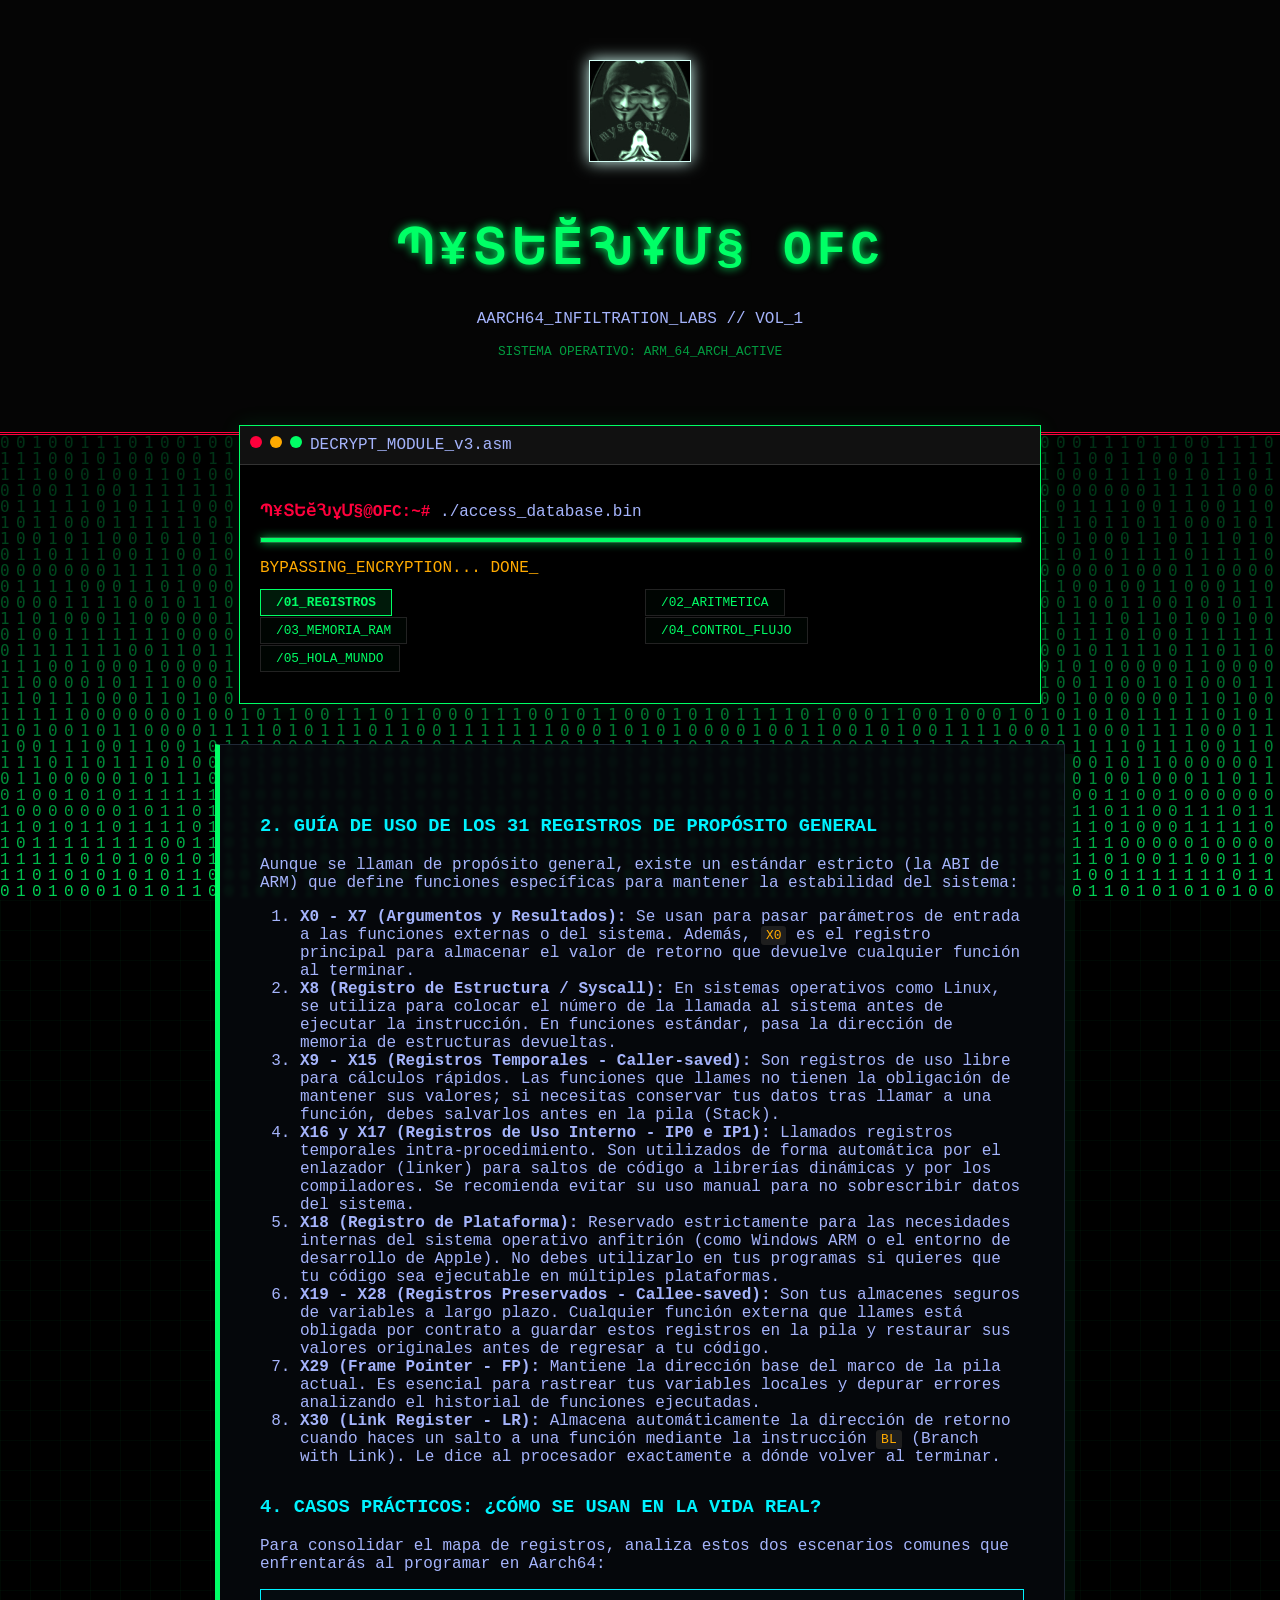
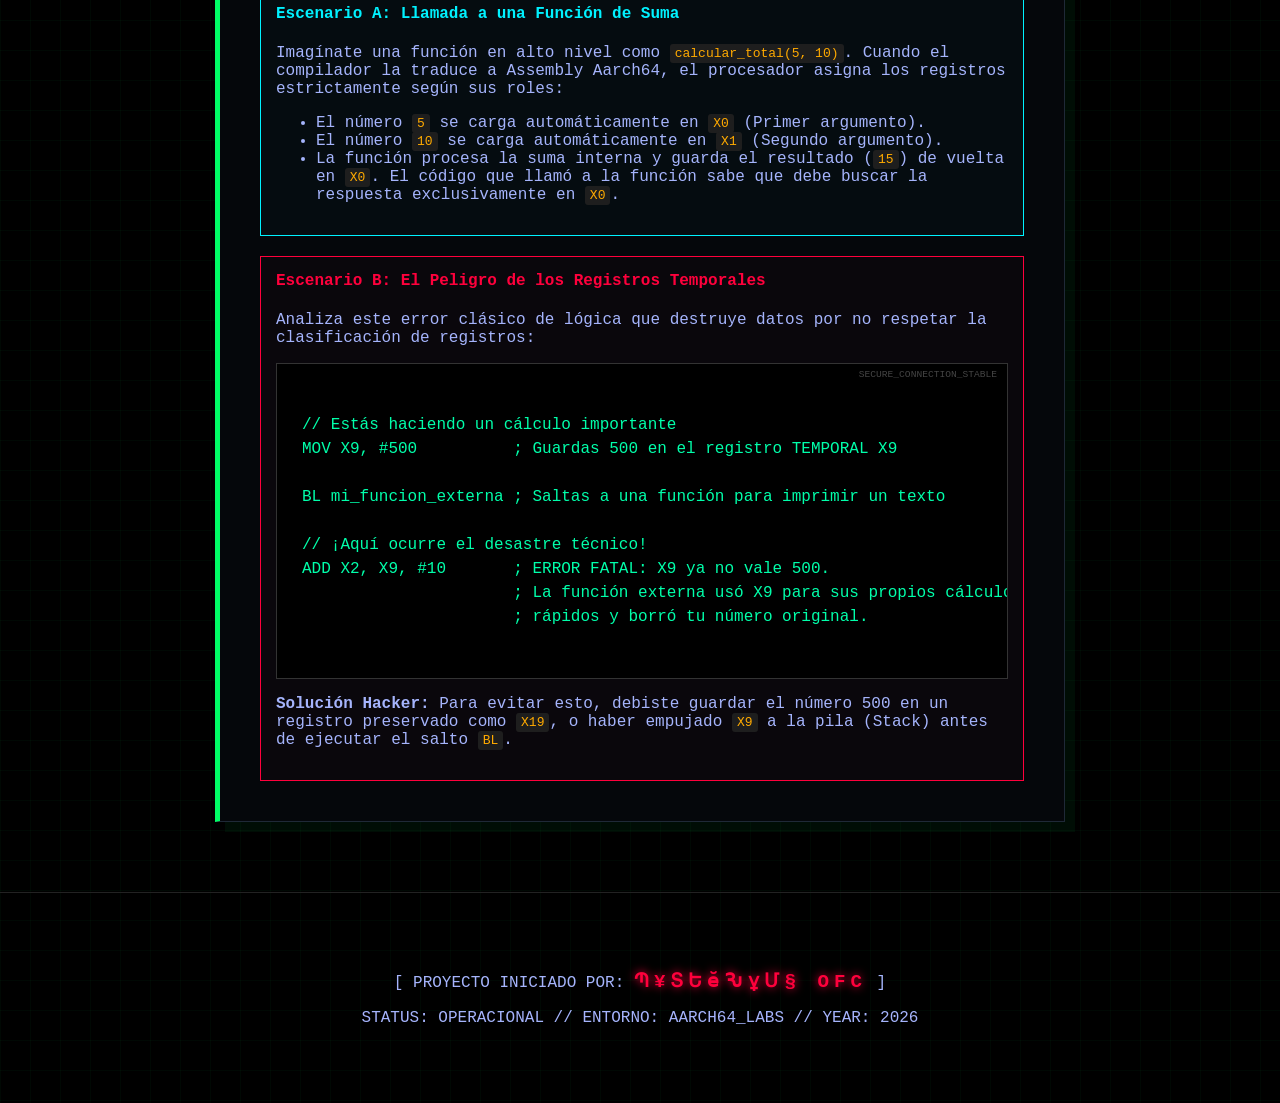
<file: index.html>
<!DOCTYPE html>
<html lang="es">
<head>
    <meta charset="UTF-8">
    <meta name="viewport" content="width=device-width, initial-scale=1.0">
    <title>Tutorial Aarch64 - Los Registros del Procesador</title>
    <link rel="stylesheet" href="estilos.css">
</head>
<body>
    <!-- Capa de datos Matrix -->
    <canvas id="Matrix"></canvas>

    <header>
        <!-- Tu Identidad Visual -->
        <div class="logo-container">
            <img src="perfil.jpg" alt="MYSTERIUS LOGO" class="hacker-logo">
        </div>
        
        <h1 class="glitch-effect" data-text="Պ¥ՏԵӗԄұՄ§ OFC">Պ¥ՏԵӗԄұՄ§ OFC</h1>
        <p>AARCH64_INFILTRATION_LABS // VOL_1</p>
        <p style="font-size: 0.8rem; color: var(--neon-green); opacity: 0.6;">SISTEMA OPERATIVO: ARM_64_ARCH_ACTIVE</p>
    </header>

    <main>
        <!-- Consola de Navegación -->
        <nav class="terminal-menu">
            <div class="terminal-header">
                <span class="dot red"></span><span class="dot yellow"></span><span class="dot green"></span>
                <span class="terminal-title">DECRYPT_MODULE_v3.asm</span>
            </div>
            <div class="terminal-body">
                <p><span class="prompt">Պ¥ՏԵӗԄұՄ§@OFC:~#</span> ./access_database.bin</p>
                
                <div class="progress-container">
                    <div class="progress-bar"></div>
                </div>
                <p class="text-loading">BYPASSING_ENCRYPTION... DONE</p>

                <ul>
                    <li><a href="index.html" class="active">/01_REGISTROS</a></li>
                    <li><a href="leccion2.html">/02_ARITMETICA</a></li>
                    <li><a href="leccion3.html">/03_MEMORIA_RAM</a></li>
                    <li><a href="leccion4.html">/04_CONTROL_FLUJO</a></li>
                    <li><a href="leccion5.html">/05_HOLA_MUNDO</a></li>
                </ul>
            </div>
        </nav>

        <!-- Bloque de Datos de la Lección -->
        <article>
                <h3>2. Guía de Uso de los 31 Registros de Propósito General</h3>
    <p>Aunque se llaman de propósito general, existe un estándar estricto (la ABI de ARM) que define funciones específicas para mantener la estabilidad del sistema:</p>
    
    <ol>
        <li>
            <strong>X0 - X7 (Argumentos y Resultados):</strong> 
            Se usan para pasar parámetros de entrada a las funciones externas o del sistema. Además, <code>X0</code> es el registro principal para almacenar el valor de retorno que devuelve cualquier función al terminar.
        </li>
        <li>
            <strong>X8 (Registro de Estructura / Syscall):</strong> 
            En sistemas operativos como Linux, se utiliza para colocar el número de la llamada al sistema antes de ejecutar la instrucción. En funciones estándar, pasa la dirección de memoria de estructuras devueltas.
        </li>
        <li>
            <strong>X9 - X15 (Registros Temporales - Caller-saved):</strong> 
            Son registros de uso libre para cálculos rápidos. Las funciones que llames no tienen la obligación de mantener sus valores; si necesitas conservar tus datos tras llamar a una función, debes salvarlos antes en la pila (Stack).
        </li>
        <li>
            <strong>X16 y X17 (Registros de Uso Interno - IP0 e IP1):</strong> 
            Llamados registros temporales intra-procedimiento. Son utilizados de forma automática por el enlazador (linker) para saltos de código a librerías dinámicas y por los compiladores. Se recomienda evitar su uso manual para no sobrescribir datos del sistema.
        </li>
        <li>
            <strong>X18 (Registro de Plataforma):</strong> 
            Reservado estrictamente para las necesidades internas del sistema operativo anfitrión (como Windows ARM o el entorno de desarrollo de Apple). No debes utilizarlo en tus programas si quieres que tu código sea ejecutable en múltiples plataformas.
        </li>
        <li>
            <strong>X19 - X28 (Registros Preservados - Callee-saved):</strong> 
            Son tus almacenes seguros de variables a largo plazo. Cualquier función externa que llames está obligada por contrato a guardar estos registros en la pila y restaurar sus valores originales antes de regresar a tu código.
        </li>
        <li>
            <strong>X29 (Frame Pointer - FP):</strong> 
            Mantiene la dirección base del marco de la pila actual. Es esencial para rastrear tus variables locales y depurar errores analizando el historial de funciones ejecutadas.
        </li>
        <li>
            <strong>X30 (Link Register - LR):</strong> 
            Almacena automáticamente la dirección de retorno cuando haces un salto a una función mediante la instrucción <code>BL</code> (Branch with Link). Le dice al procesador exactamente a dónde volver al terminar.
        </li>
    </ol>

                <!-- ==========================================================================
               NUEVA SECCIÓN: EJEMPLOS PRÁCTICOS DE REGLAS DE REGISTROS
               ========================================================================== -->
            <h3>4. Casos Prácticos: ¿Cómo se usan en la vida real?</h3>
            <p>Para consolidar el mapa de registros, analiza estos dos escenarios comunes que enfrentarás al programar en Aarch64:</p>

            <div class="hacker-box" style="border: 1px solid var(--neon-blue); padding: 15px; margin-bottom: 20px; background: rgba(0,242,255,0.02);">
                <h4 style="color: var(--neon-blue); margin-top: 0;">Escenario A: Llamada a una Función de Suma</h4>
                <p>Imagínate una función en alto nivel como <code>calcular_total(5, 10)</code>. Cuando el compilador la traduce a Assembly Aarch64, el procesador asigna los registros estrictamente según sus roles:</p>
                <ul>
                    <li>El número <code>5</code> se carga automáticamente en <code>X0</code> (Primer argumento).</li>
                    <li>El número <code>10</code> se carga automáticamente en <code>X1</code> (Segundo argumento).</li>
                    <li>La función procesa la suma interna y guarda el resultado (<code>15</code>) de vuelta en <code>X0</code>. El código que llamó a la función sabe que debe buscar la respuesta exclusivamente en <code>X0</code>.</li>
                </ul>
            </div>

            <div class="hacker-box" style="border: 1px solid var(--neon-red); padding: 15px; background: rgba(255,0,60,0.02);">
                <h4 style="color: var(--neon-red); margin-top: 0;">Escenario B: El Peligro de los Registros Temporales</h4>
                <p>Analiza este error clásico de lógica que destruye datos por no respetar la clasificación de registros:</p>
                <pre><code>
// Estás haciendo un cálculo importante
MOV X9, #500          ; Guardas 500 en el registro TEMPORAL X9

BL mi_funcion_externa ; Saltas a una función para imprimir un texto

// ¡Aquí ocurre el desastre técnico!
ADD X2, X9, #10       ; ERROR FATAL: X9 ya no vale 500. 
                      ; La función externa usó X9 para sus propios cálculos 
                      ; rápidos y borró tu número original.
                </code></pre>
                <p><strong>Solución Hacker:</strong> Para evitar esto, debiste guardar el número 500 en un registro preservado como <code>X19</code>, o haber empujado <code>X9</code> a la pila (Stack) antes de ejecutar el salto <code>BL</code>.</p>
            </div>

</article>

    </main>

    <footer>
        <p>[ PROYECTO INICIADO POR: <span class="autor">Պ¥ՏԵӗԄұՄ§ OFC</span> ]</p>
        <p>STATUS: OPERACIONAL // ENTORNO: AARCH64_LABS // YEAR: 2026</p>
    </footer>
<script>
const canvas = document.getElementById('Matrix');
const context = canvas.getContext('2d');

canvas.width = window.innerWidth;
canvas.height = window.innerHeight;

const katakana = '01'; // Puedes poner '01X0X9SP' para que use tus registros
const fontSize = 16;
const columns = canvas.width / fontSize;

const rainDrops = [];

for (let x = 0; x < columns; x++) {
    rainDrops[x] = 1;
}

const draw = () => {
    context.fillStyle = 'rgba(0, 0, 0, 0.05)';
    context.fillRect(0, 0, canvas.width, canvas.height);

    context.fillStyle = '#00ff66'; // El verde neón de MYSTERIUS
    context.font = fontSize + 'px monospace';

    for (let i = 0; i < rainDrops.length; i++) {
        const text = katakana.charAt(Math.floor(Math.random() * katakana.length));
        context.fillText(text, i * fontSize, rainDrops[i] * fontSize);

        if (rainDrops[i] * fontSize > canvas.height && Math.random() > 0.975) {
            rainDrops[i] = 0;
        }
        rainDrops[i]++;
    }
};

setInterval(draw, 30);
</script>

</body>
</html>
</file>
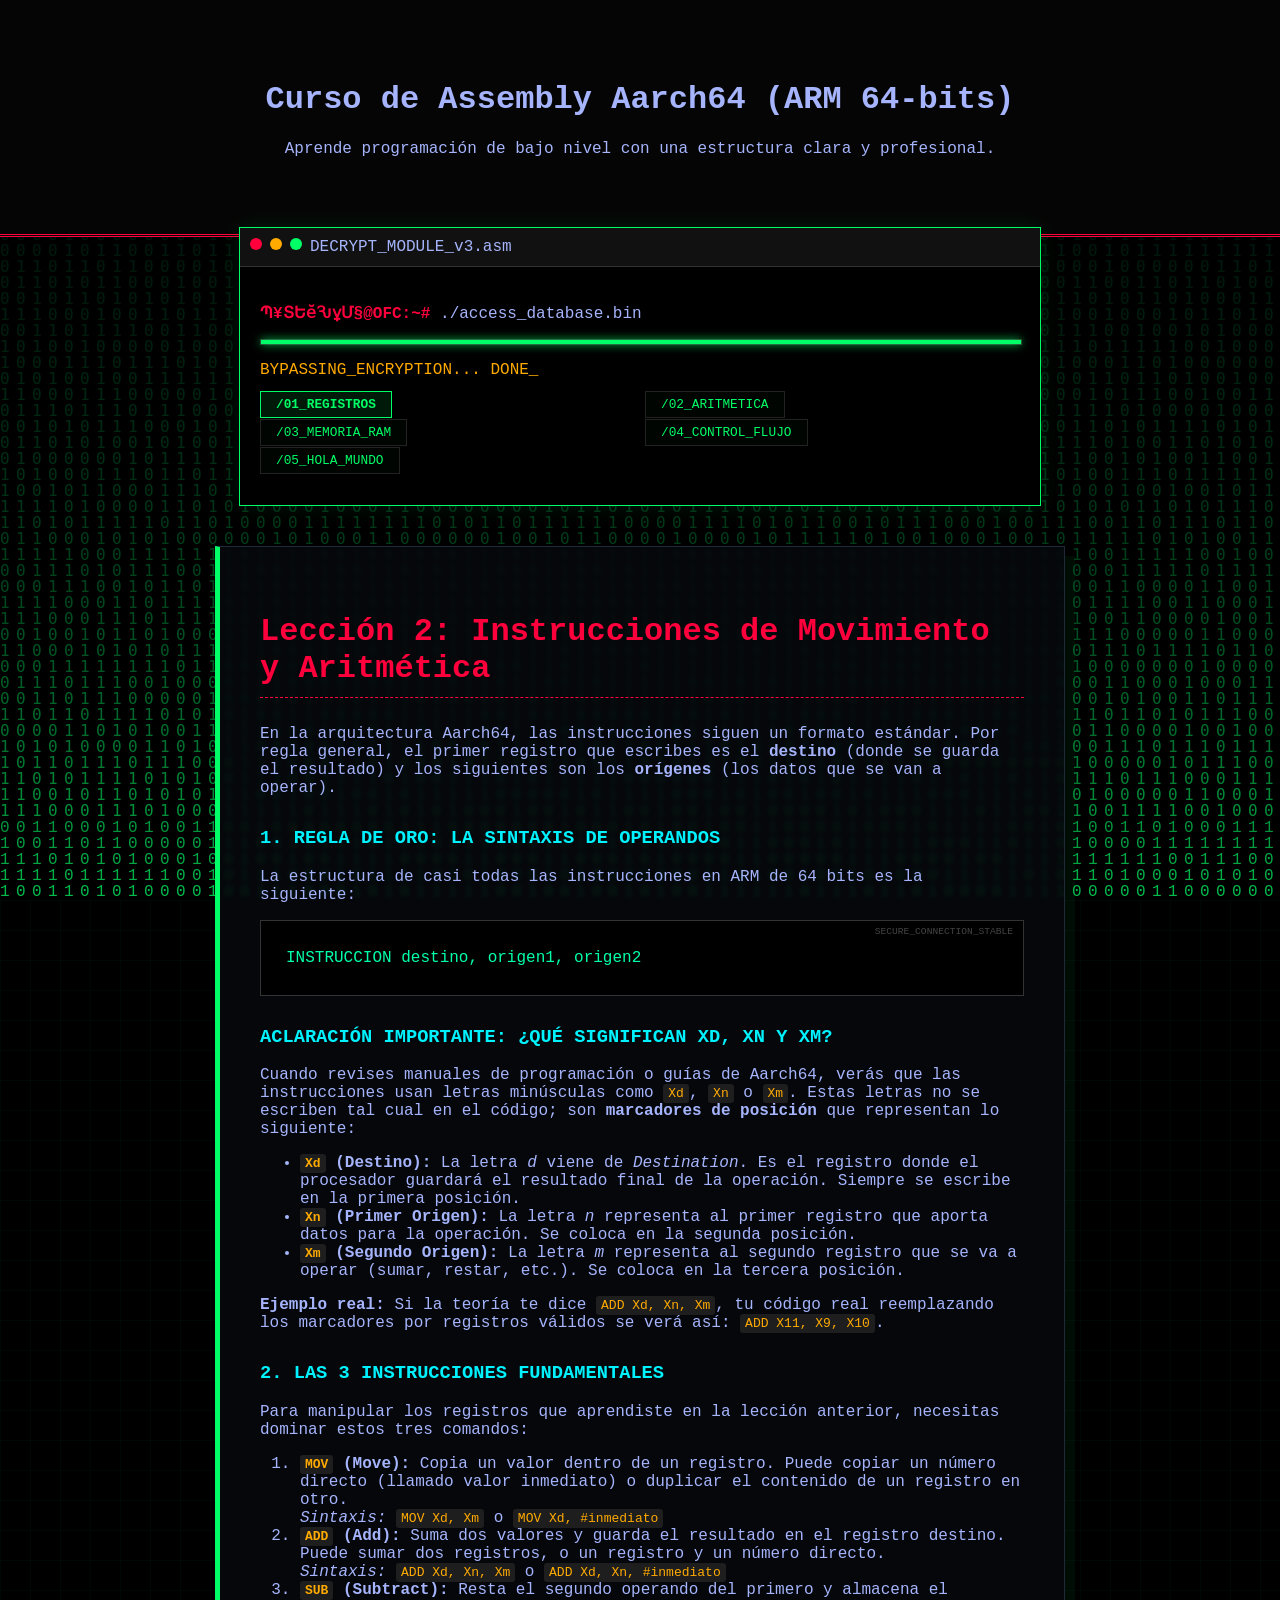
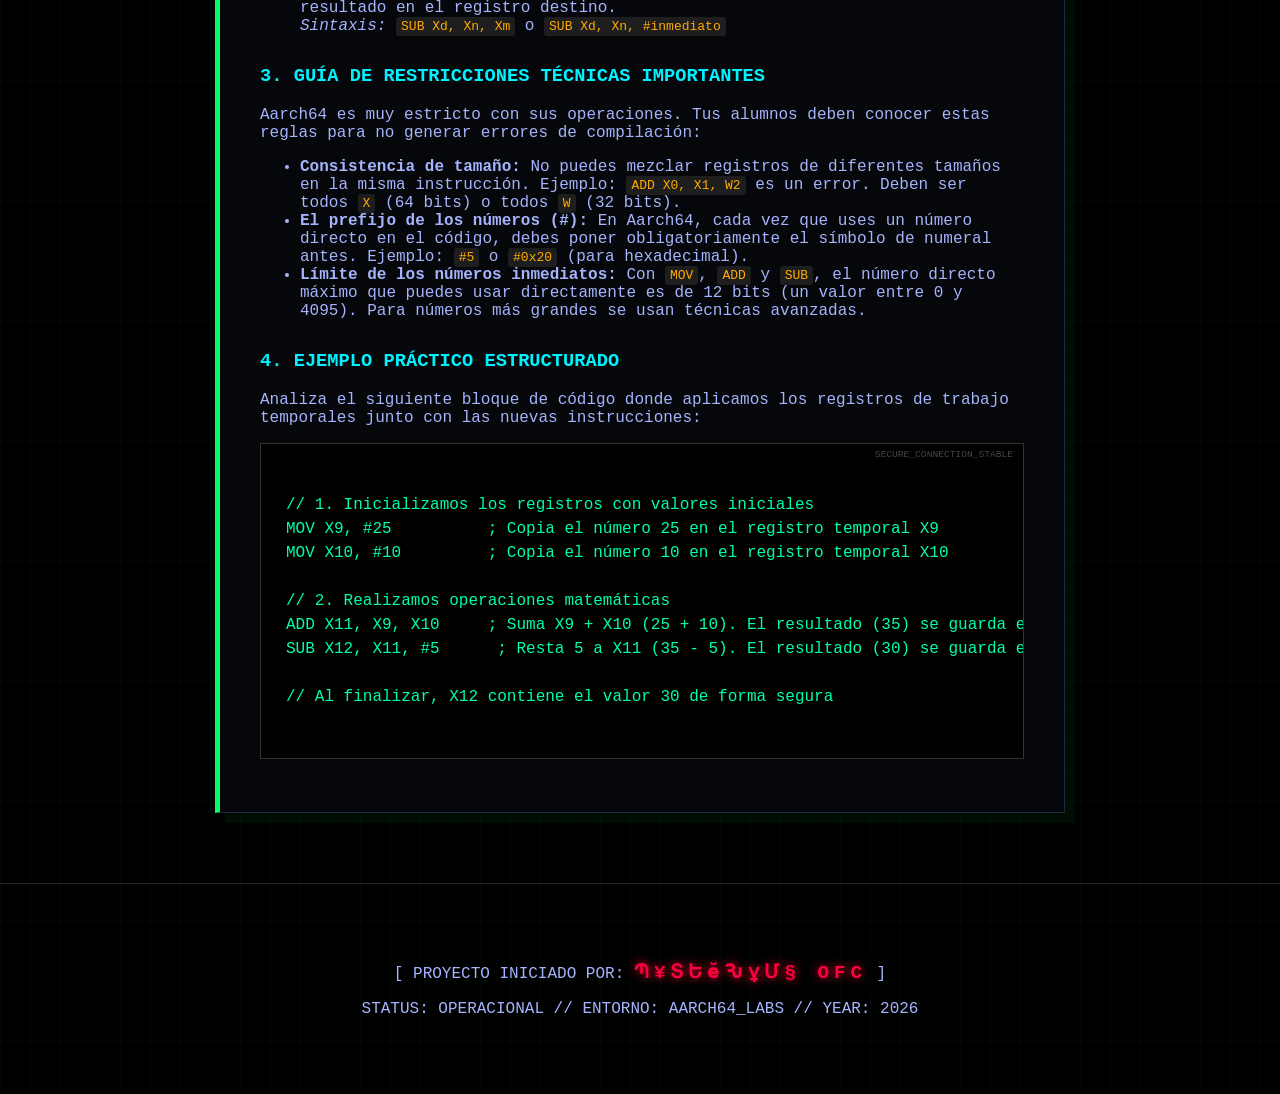
<file: leccion2.html>
<!DOCTYPE html>
<html lang="es">
<head>
    <meta charset="UTF-8">
    <meta name="viewport" content="width=device-width, initial-scale=1.0">
    <title>Tutorial Aarch64 - Instrucciones Básicas</title>
    <link rel="stylesheet" href="estilos.css">
</head>
<body>
    <canvas id="Matrix"></canvas>

    <header>
        <h1>Curso de Assembly Aarch64 (ARM 64-bits)</h1>
        <p>Aprende programación de bajo nivel con una estructura clara y profesional.</p>
    </header>

    <main>
        <nav class="terminal-menu">
    <div class="terminal-header">
        <span class="dot red"></span><span class="dot yellow"></span><span class="dot green"></span>
        <span class="terminal-title">DECRYPT_MODULE_v3.asm</span>
    </div>
    <div class="terminal-body">
        <p><span class="prompt">Պ¥ՏԵӗԄұՄ§@OFC:~#</span> ./access_database.bin</p>
        
        <!-- BARRA DE CARGA ÉPICA -->
        <div class="progress-container">
            <div class="progress-bar"></div>
        </div>
        <p class="text-loading">BYPASSING_ENCRYPTION... DONE</p>

        <ul>
            <li><a href="index.html" class="active">/01_REGISTROS</a></li>
            <li><a href="leccion2.html">/02_ARITMETICA</a></li>
            <li><a href="leccion3.html">/03_MEMORIA_RAM</a></li>
            <li><a href="leccion4.html">/04_CONTROL_FLUJO</a></li>
            <li><a href="leccion5.html">/05_HOLA_MUNDO</a></li>
        </ul>
    </div>
</nav>

        <article>
            <h2>Lección 2: Instrucciones de Movimiento y Aritmética</h2>
            <p>En la arquitectura Aarch64, las instrucciones siguen un formato estándar. Por regla general, el primer registro que escribes es el <strong>destino</strong> (donde se guarda el resultado) y los siguientes son los <strong>orígenes</strong> (los datos que se van a operar).</p>
            
            <h3>1. Regla de Oro: La Sintaxis de Operandos</h3>
            <p>La estructura de casi todas las instrucciones en ARM de 64 bits es la siguiente:</p>
            <pre><code>INSTRUCCION destino, origen1, origen2</code></pre>

            <h3>Aclaración Importante: ¿Qué significan Xd, Xn y Xm?</h3>
            <p>Cuando revises manuales de programación o guías de Aarch64, verás que las instrucciones usan letras minúsculas como <code>Xd</code>, <code>Xn</code> o <code>Xm</code>. Estas letras no se escriben tal cual en el código; son <strong>marcadores de posición</strong> que representan lo siguiente:</p>
            
            <ul>
                <li>
                    <strong><code>Xd</code> (Destino):</strong> La letra <em>d</em> viene de <em>Destination</em>. Es el registro donde el procesador guardará el resultado final de la operación. Siempre se escribe en la primera posición.
                </li>
                <li>
                    <strong><code>Xn</code> (Primer Origen):</strong> La letra <em>n</em> representa al primer registro que aporta datos para la operación. Se coloca en la segunda posición.
                </li>
                <li>
                    <strong><code>Xm</code> (Segundo Origen):</strong> La letra <em>m</em> representa al segundo registro que se va a operar (sumar, restar, etc.). Se coloca en la tercera posición.
                </li>
            </ul>
            
            <p><strong>Ejemplo real:</strong> Si la teoría te dice <code>ADD Xd, Xn, Xm</code>, tu código real reemplazando los marcadores por registros válidos se verá así: <code>ADD X11, X9, X10</code>.</p>

            <h3>2. Las 3 Instrucciones Fundamentales</h3>
            <p>Para manipular los registros que aprendiste en la lección anterior, necesitas dominar estos tres comandos:</p>
            
            <ol>
                <li>
                    <strong><code>MOV</code> (Move):</strong> 
                    Copia un valor dentro de un registro. Puede copiar un número directo (llamado valor inmediato) o duplicar el contenido de un registro en otro.
                    <br><em>Sintaxis:</em> <code>MOV Xd, Xm</code> o <code>MOV Xd, #inmediato</code>
                </li>
                <li>
                    <strong><code>ADD</code> (Add):</strong> 
                    Suma dos valores y guarda el resultado en el registro destino. Puede sumar dos registros, o un registro y un número directo.
                    <br><em>Sintaxis:</em> <code>ADD Xd, Xn, Xm</code> o <code>ADD Xd, Xn, #inmediato</code>
                </li>
                <li>
                    <strong><code>SUB</code> (Subtract):</strong> 
                    Resta el segundo operando del primero y almacena el resultado en el registro destino.
                    <br><em>Sintaxis:</em> <code>SUB Xd, Xn, Xm</code> o <code>SUB Xd, Xn, #inmediato</code>
                </li>
            </ol>

            <h3>3. Guía de Restricciones Técnicas Importantes</h3>
            <p>Aarch64 es muy estricto con sus operaciones. Tus alumnos deben conocer estas reglas para no generar errores de compilación:</p>
            <ul>
                <li><strong>Consistencia de tamaño:</strong> No puedes mezclar registros de diferentes tamaños en la misma instrucción. Ejemplo: <code>ADD X0, X1, W2</code> es un error. Deben ser todos <code>X</code> (64 bits) o todos <code>W</code> (32 bits).</li>
                <li><strong>El prefijo de los números (#):</strong> En Aarch64, cada vez que uses un número directo en el código, debes poner obligatoriamente el símbolo de numeral antes. Ejemplo: <code>#5</code> o <code>#0x20</code> (para hexadecimal).</li>
                <li><strong>Límite de los números inmediatos:</strong> Con <code>MOV</code>, <code>ADD</code> y <code>SUB</code>, el número directo máximo que puedes usar directamente es de 12 bits (un valor entre 0 y 4095). Para números más grandes se usan técnicas avanzadas.</li>
            </ul>

            <h3>4. Ejemplo Práctico Estructurado</h3>
            <p>Analiza el siguiente bloque de código donde aplicamos los registros de trabajo temporales junto con las nuevas instrucciones:</p>
            
            <pre><code>
// 1. Inicializamos los registros con valores iniciales
MOV X9, #25          ; Copia el número 25 en el registro temporal X9
MOV X10, #10         ; Copia el número 10 en el registro temporal X10

// 2. Realizamos operaciones matemáticas
ADD X11, X9, X10     ; Suma X9 + X10 (25 + 10). El resultado (35) se guarda en X11
SUB X12, X11, #5      ; Resta 5 a X11 (35 - 5). El resultado (30) se guarda en X12

// Al finalizar, X12 contiene el valor 30 de forma segura
            </code></pre>
        </article>
    </main>

    <footer>
        <p>[ PROYECTO INICIADO POR: <span class="autor">Պ¥ՏԵӗԄұՄ§ OFC</span> ]</p>
        <p>STATUS: OPERACIONAL // ENTORNO: AARCH64_LABS // YEAR: 2026</p>
    </footer>

<script>
const canvas = document.getElementById('Matrix');
const context = canvas.getContext('2d');

canvas.width = window.innerWidth;
canvas.height = window.innerHeight;

const katakana = '01'; // Puedes poner '01X0X9SP' para que use tus registros
const fontSize = 16;
const columns = canvas.width / fontSize;

const rainDrops = [];

for (let x = 0; x < columns; x++) {
    rainDrops[x] = 1;
}

const draw = () => {
    context.fillStyle = 'rgba(0, 0, 0, 0.05)';
    context.fillRect(0, 0, canvas.width, canvas.height);

    context.fillStyle = '#00ff66'; // El verde neón de MYSTERIUS
    context.font = fontSize + 'px monospace';

    for (let i = 0; i < rainDrops.length; i++) {
        const text = katakana.charAt(Math.floor(Math.random() * katakana.length));
        context.fillText(text, i * fontSize, rainDrops[i] * fontSize);

        if (rainDrops[i] * fontSize > canvas.height && Math.random() > 0.975) {
            rainDrops[i] = 0;
        }
        rainDrops[i]++;
    }
};

setInterval(draw, 30);
</script>

</body>
</html>
</file>
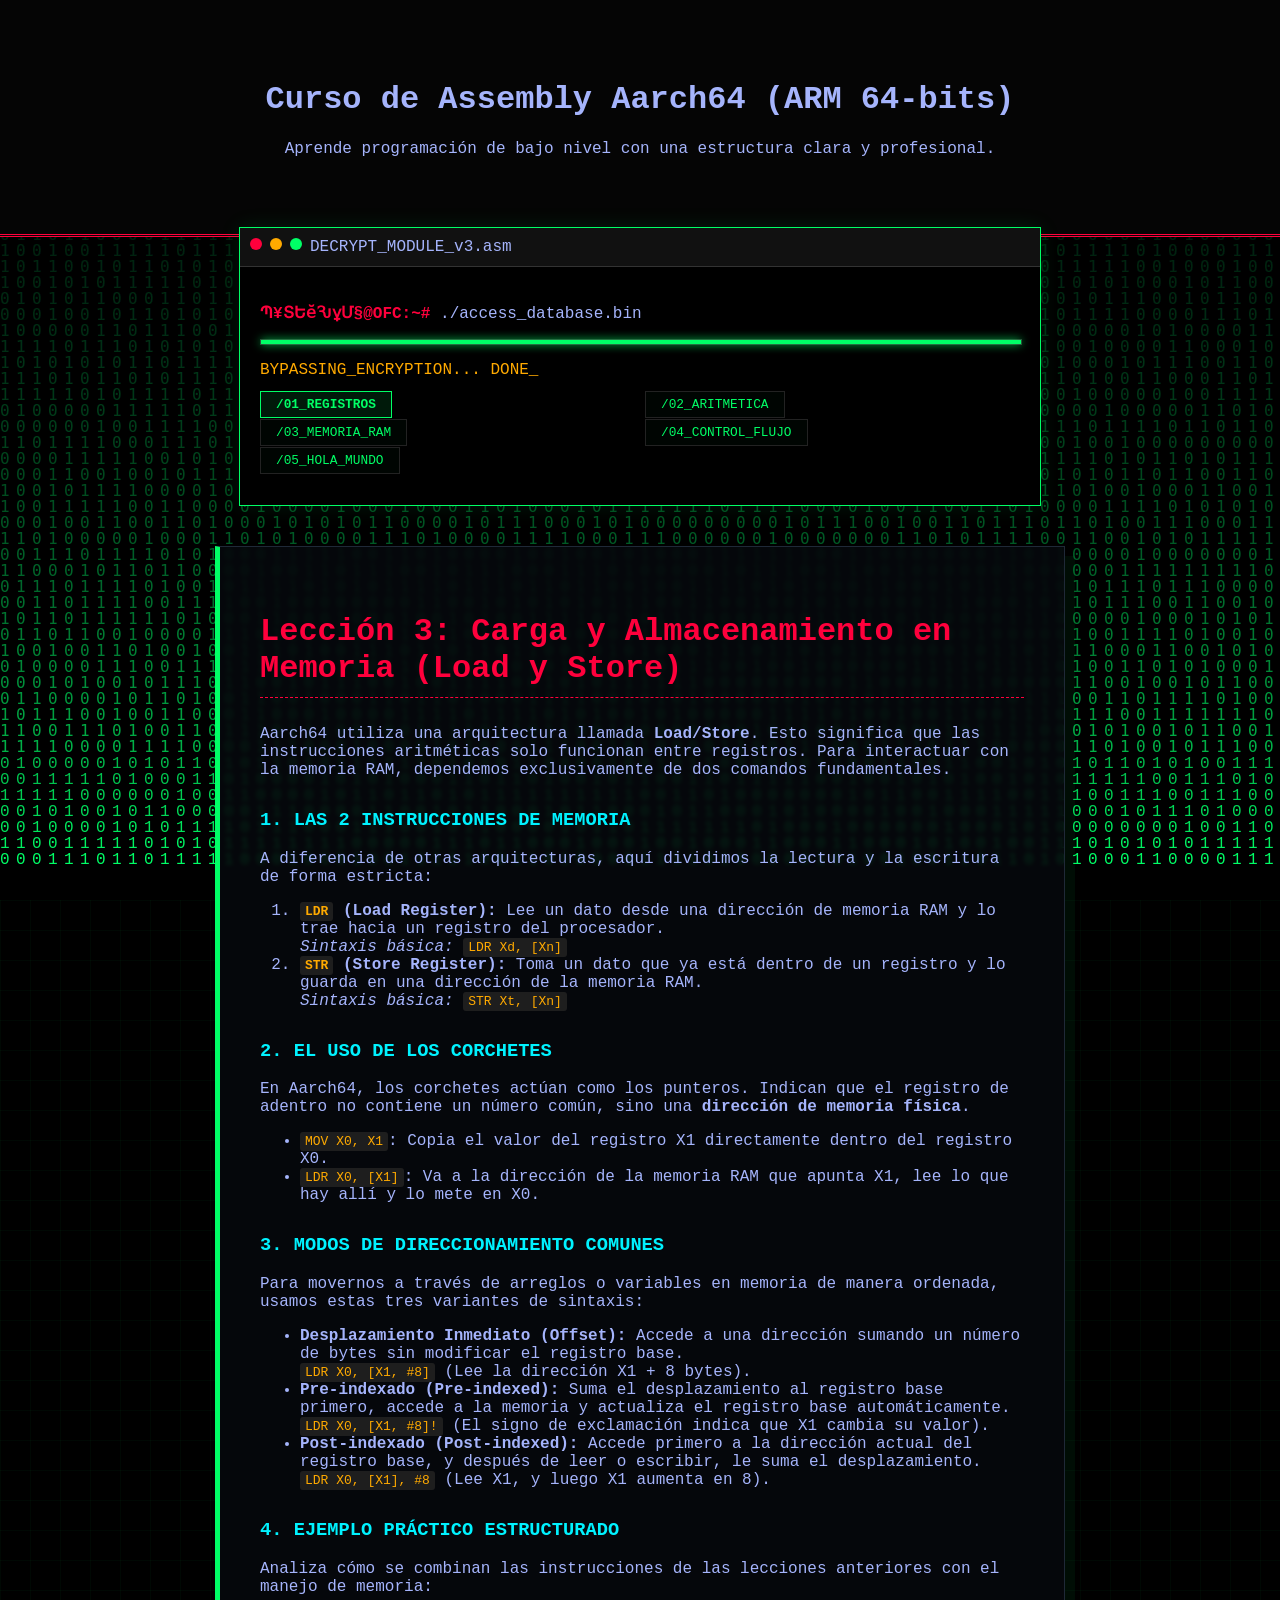
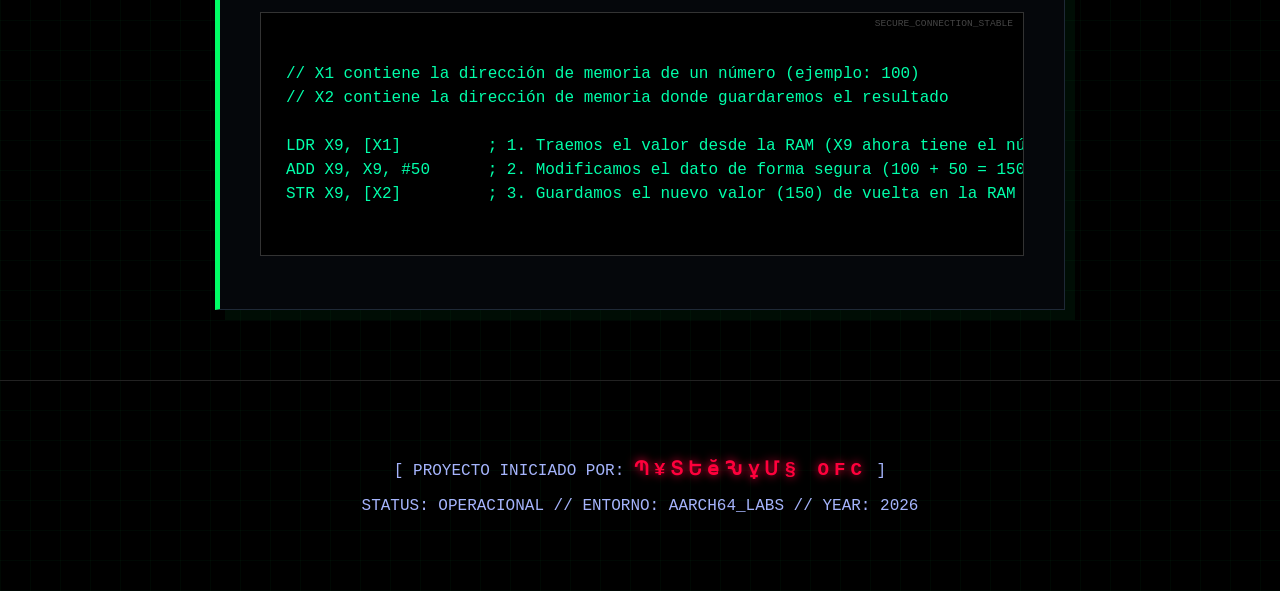
<file: leccion3.html>
<!DOCTYPE html>
<html lang="es">
<head>
    <meta charset="UTF-8">
    <meta name="viewport" content="width=device-width, initial-scale=1.0">
    <title>Tutorial Aarch64 - Acceso a Memoria</title>
    <link rel="stylesheet" href="estilos.css">
</head>
<body>
    <canvas id="Matrix"></canvas>

    <header>
        <h1>Curso de Assembly Aarch64 (ARM 64-bits)</h1>
        <p>Aprende programación de bajo nivel con una estructura clara y profesional.</p>
    </header>

    <main>
        <nav class="terminal-menu">
    <div class="terminal-header">
        <span class="dot red"></span><span class="dot yellow"></span><span class="dot green"></span>
        <span class="terminal-title">DECRYPT_MODULE_v3.asm</span>
    </div>
    <div class="terminal-body">
        <p><span class="prompt">Պ¥ՏԵӗԄұՄ§@OFC:~#</span> ./access_database.bin</p>
        
        <!-- BARRA DE CARGA ÉPICA -->
        <div class="progress-container">
            <div class="progress-bar"></div>
        </div>
        <p class="text-loading">BYPASSING_ENCRYPTION... DONE</p>

        <ul>
            <li><a href="index.html" class="active">/01_REGISTROS</a></li>
            <li><a href="leccion2.html">/02_ARITMETICA</a></li>
            <li><a href="leccion3.html">/03_MEMORIA_RAM</a></li>
            <li><a href="leccion4.html">/04_CONTROL_FLUJO</a></li>
            <li><a href="leccion5.html">/05_HOLA_MUNDO</a></li>
        </ul>
    </div>
</nav>

        <article>
            <h2>Lección 3: Carga y Almacenamiento en Memoria (Load y Store)</h2>
            <p>Aarch64 utiliza una arquitectura llamada <strong>Load/Store</strong>. Esto significa que las instrucciones aritméticas solo funcionan entre registros. Para interactuar con la memoria RAM, dependemos exclusivamente de dos comandos fundamentales.</p>
            
            <h3>1. Las 2 Instrucciones de Memoria</h3>
            <p>A diferencia de otras arquitecturas, aquí dividimos la lectura y la escritura de forma estricta:</p>
            <ol>
                <li>
                    <strong><code>LDR</code> (Load Register):</strong> 
                    Lee un dato desde una dirección de memoria RAM y lo trae hacia un registro del procesador.
                    <br><em>Sintaxis básica:</em> <code>LDR Xd, [Xn]</code>
                </li>
                <li>
                    <strong><code>STR</code> (Store Register):</strong> 
                    Toma un dato que ya está dentro de un registro y lo guarda en una dirección de la memoria RAM.
                    <br><em>Sintaxis básica:</em> <code>STR Xt, [Xn]</code>
                </li>
            </ol>

            <h3>2. El uso de los Corchetes</h3>
            <p>En Aarch64, los corchetes actúan como los punteros. Indican que el registro de adentro no contiene un número común, sino una <strong>dirección de memoria física</strong>.</p>
            <ul>
                <li><code>MOV X0, X1</code>: Copia el valor del registro X1 directamente dentro del registro X0.</li>
                <li><code>LDR X0, [X1]</code>: Va a la dirección de la memoria RAM que apunta X1, lee lo que hay allí y lo mete en X0.</li>
            </ul>

            <h3>3. Modos de Direccionamiento Comunes</h3>
            <p>Para movernos a través de arreglos o variables en memoria de manera ordenada, usamos estas tres variantes de sintaxis:</p>
            <ul>
                <li>
                    <strong>Desplazamiento Inmediato (Offset):</strong> 
                    Accede a una dirección sumando un número de bytes sin modificar el registro base.
                    <br><code>LDR X0, [X1, #8]</code> (Lee la dirección X1 + 8 bytes).
                </li>
                <li>
                    <strong>Pre-indexado (Pre-indexed):</strong> 
                    Suma el desplazamiento al registro base primero, accede a la memoria y actualiza el registro base automáticamente.
                    <br><code>LDR X0, [X1, #8]!</code> (El signo de exclamación indica que X1 cambia su valor).
                </li>
                <li>
                    <strong>Post-indexado (Post-indexed):</strong> 
                    Accede primero a la dirección actual del registro base, y después de leer o escribir, le suma el desplazamiento.
                    <br><code>LDR X0, [X1], #8</code> (Lee X1, y luego X1 aumenta en 8).
                </li>
            </ul>

            <h3>4. Ejemplo Práctico Estructurado</h3>
            <p>Analiza cómo se combinan las instrucciones de las lecciones anteriores con el manejo de memoria:</p>
            
            <pre><code>
// X1 contiene la dirección de memoria de un número (ejemplo: 100)
// X2 contiene la dirección de memoria donde guardaremos el resultado

LDR X9, [X1]         ; 1. Traemos el valor desde la RAM (X9 ahora tiene el número 100)
ADD X9, X9, #50      ; 2. Modificamos el dato de forma segura (100 + 50 = 150)
STR X9, [X2]         ; 3. Guardamos el nuevo valor (150) de vuelta en la RAM
            </code></pre>
        </article>
    </main>

    <footer>
        <p>[ PROYECTO INICIADO POR: <span class="autor">Պ¥ՏԵӗԄұՄ§ OFC</span> ]</p>
        <p>STATUS: OPERACIONAL // ENTORNO: AARCH64_LABS // YEAR: 2026</p>
    </footer>

<script>
const canvas = document.getElementById('Matrix');
const context = canvas.getContext('2d');

canvas.width = window.innerWidth;
canvas.height = window.innerHeight;

const katakana = '01'; // Puedes poner '01X0X9SP' para que use tus registros
const fontSize = 16;
const columns = canvas.width / fontSize;

const rainDrops = [];

for (let x = 0; x < columns; x++) {
    rainDrops[x] = 1;
}

const draw = () => {
    context.fillStyle = 'rgba(0, 0, 0, 0.05)';
    context.fillRect(0, 0, canvas.width, canvas.height);

    context.fillStyle = '#00ff66'; // El verde neón de MYSTERIUS
    context.font = fontSize + 'px monospace';

    for (let i = 0; i < rainDrops.length; i++) {
        const text = katakana.charAt(Math.floor(Math.random() * katakana.length));
        context.fillText(text, i * fontSize, rainDrops[i] * fontSize);

        if (rainDrops[i] * fontSize > canvas.height && Math.random() > 0.975) {
            rainDrops[i] = 0;
        }
        rainDrops[i]++;
    }
};

setInterval(draw, 30);
</script>

</body>
</html>
</file>
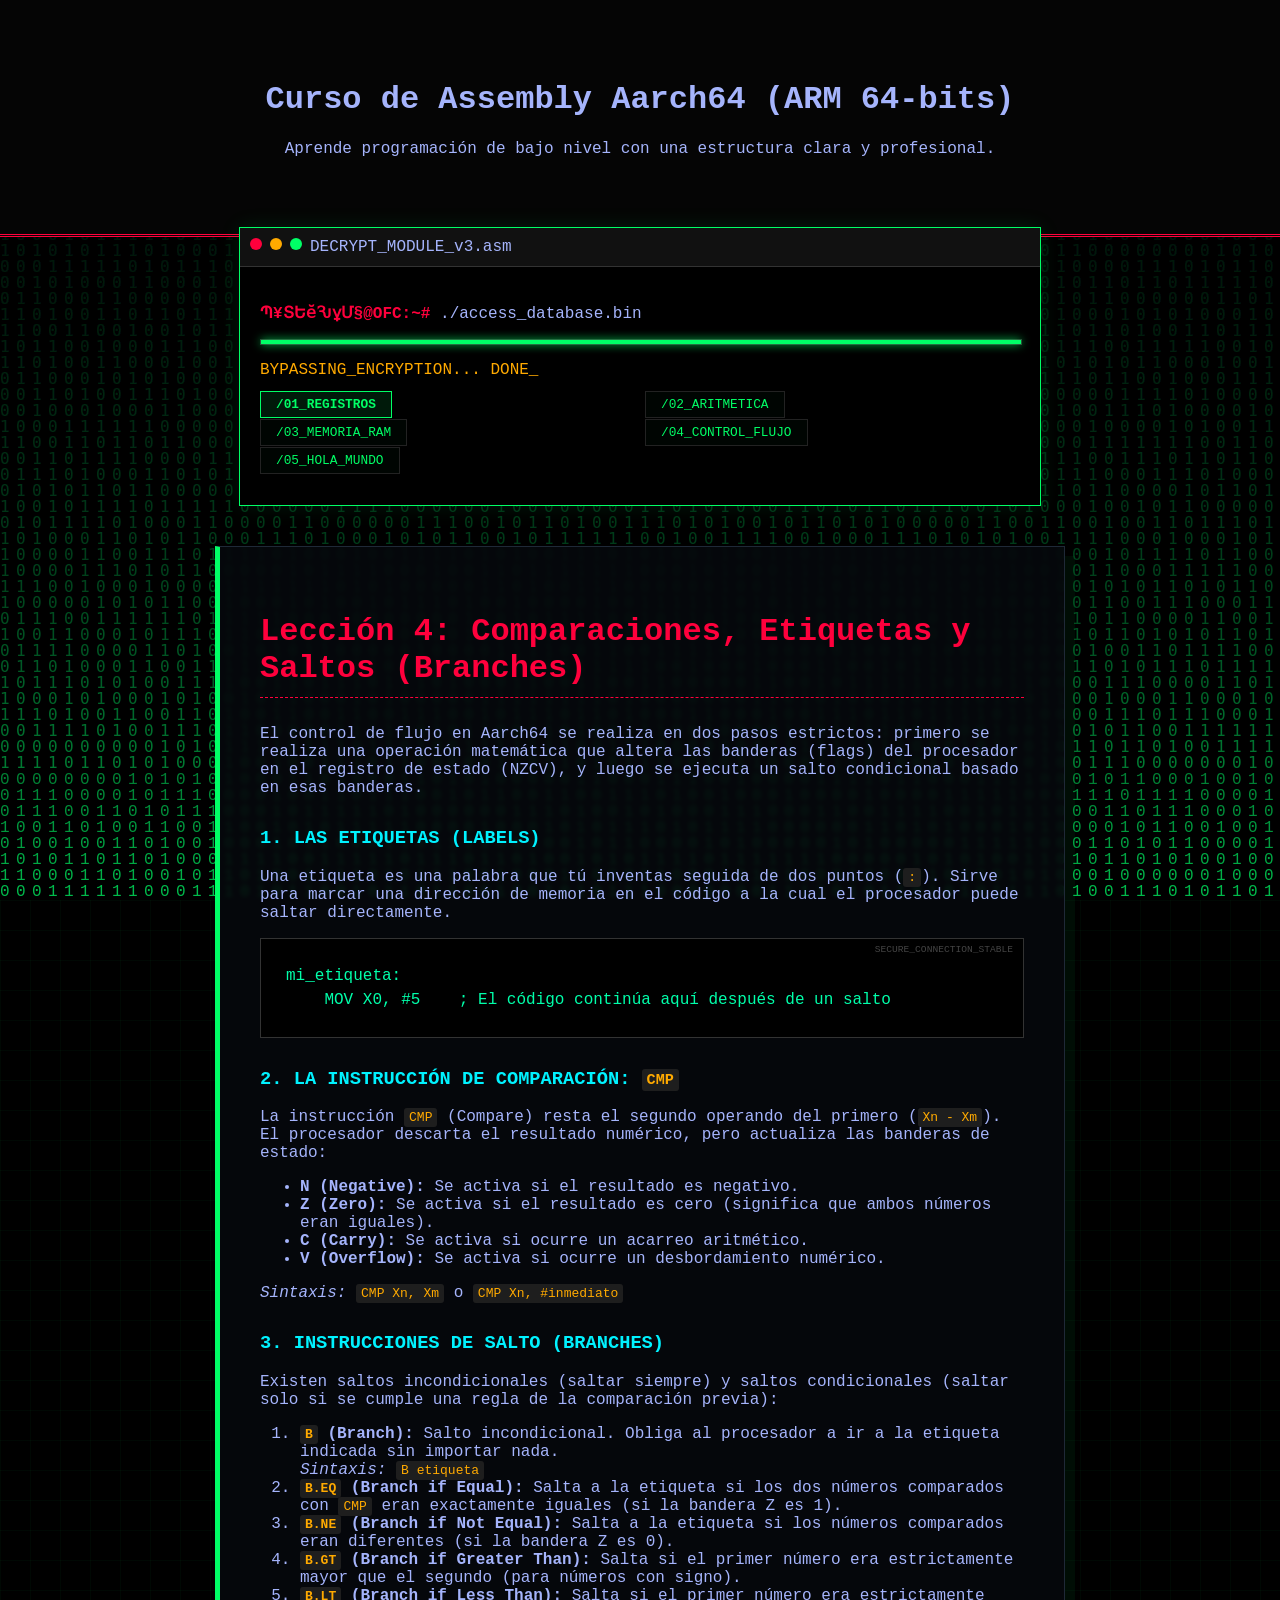
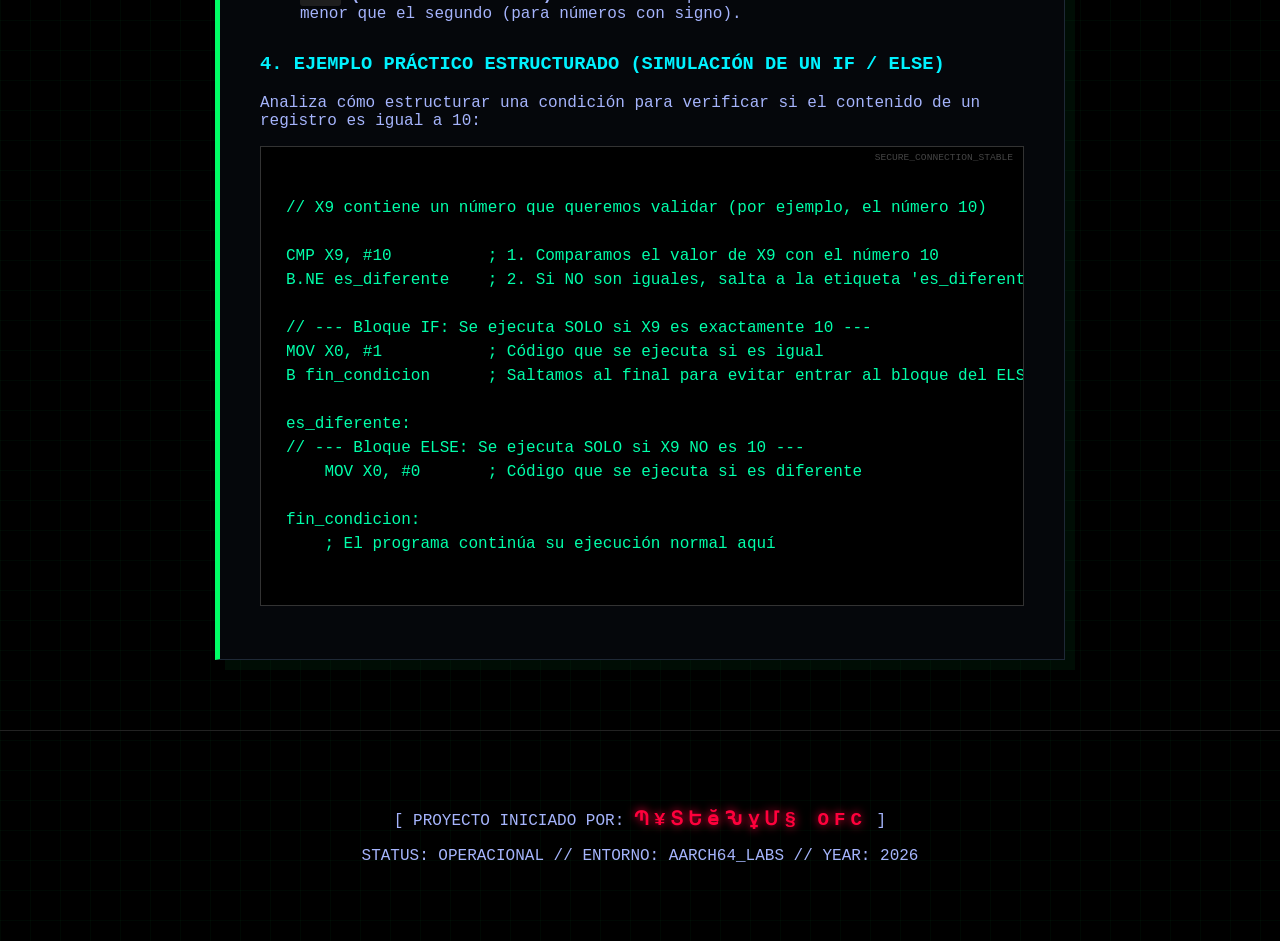
<file: leccion4.html>
<!DOCTYPE html>
<html lang="es">
<head>
    <meta charset="UTF-8">
    <meta name="viewport" content="width=device-width, initial-scale=1.0">
    <title>Tutorial Aarch64 - Control de Flujo</title>
    <link rel="stylesheet" href="estilos.css">
</head>
<body>
    <canvas id="Matrix"></canvas>

    <header>
        <h1>Curso de Assembly Aarch64 (ARM 64-bits)</h1>
        <p>Aprende programación de bajo nivel con una estructura clara y profesional.</p>
    </header>

    <main>
        <nav class="terminal-menu">
    <div class="terminal-header">
        <span class="dot red"></span><span class="dot yellow"></span><span class="dot green"></span>
        <span class="terminal-title">DECRYPT_MODULE_v3.asm</span>
    </div>
    <div class="terminal-body">
        <p><span class="prompt">Պ¥ՏԵӗԄұՄ§@OFC:~#</span> ./access_database.bin</p>
        
        <!-- BARRA DE CARGA ÉPICA -->
        <div class="progress-container">
            <div class="progress-bar"></div>
        </div>
        <p class="text-loading">BYPASSING_ENCRYPTION... DONE</p>

        <ul>
            <li><a href="index.html" class="active">/01_REGISTROS</a></li>
            <li><a href="leccion2.html">/02_ARITMETICA</a></li>
            <li><a href="leccion3.html">/03_MEMORIA_RAM</a></li>
            <li><a href="leccion4.html">/04_CONTROL_FLUJO</a></li>
            <li><a href="leccion5.html">/05_HOLA_MUNDO</a></li>
        </ul>
    </div>
</nav>

        <article>
            <h2>Lección 4: Comparaciones, Etiquetas y Saltos (Branches)</h2>
            <p>El control de flujo en Aarch64 se realiza en dos pasos estrictos: primero se realiza una operación matemática que altera las banderas (flags) del procesador en el registro de estado (NZCV), y luego se ejecuta un salto condicional basado en esas banderas.</p>
            
            <h3>1. Las Etiquetas (Labels)</h3>
            <p>Una etiqueta es una palabra que tú inventas seguida de dos puntos (<code>:</code>). Sirve para marcar una dirección de memoria en el código a la cual el procesador puede saltar directamente.</p>
            <pre><code>mi_etiqueta:
    MOV X0, #5    ; El código continúa aquí después de un salto</code></pre>

            <h3>2. La Instrucción de Comparación: <code>CMP</code></h3>
            <p>La instrucción <code>CMP</code> (Compare) resta el segundo operando del primero (<code>Xn - Xm</code>). El procesador descarta el resultado numérico, pero actualiza las banderas de estado:</p>
            <ul>
                <li><strong>N (Negative):</strong> Se activa si el resultado es negativo.</li>
                <li><strong>Z (Zero):</strong> Se activa si el resultado es cero (significa que ambos números eran iguales).</li>
                <li><strong>C (Carry):</strong> Se activa si ocurre un acarreo aritmético.</li>
                <li><strong>V (Overflow):</strong> Se activa si ocurre un desbordamiento numérico.</li>
            </ul>
            <p><em>Sintaxis:</em> <code>CMP Xn, Xm</code> o <code>CMP Xn, #inmediato</code></p>

            <h3>3. Instrucciones de Salto (Branches)</h3>
            <p>Existen saltos incondicionales (saltar siempre) y saltos condicionales (saltar solo si se cumple una regla de la comparación previa):</p>
            <ol>
                <li>
                    <strong><code>B</code> (Branch):</strong> 
                    Salto incondicional. Obliga al procesador a ir a la etiqueta indicada sin importar nada.
                    <br><em>Sintaxis:</em> <code>B etiqueta</code>
                </li>
                <li>
                    <strong><code>B.EQ</code> (Branch if Equal):</strong> 
                    Salta a la etiqueta si los dos números comparados con <code>CMP</code> eran exactamente iguales (si la bandera Z es 1).
                </li>
                <li>
                    <strong><code>B.NE</code> (Branch if Not Equal):</strong> 
                    Salta a la etiqueta si los números comparados eran diferentes (si la bandera Z es 0).
                </li>
                <li>
                    <strong><code>B.GT</code> (Branch if Greater Than):</strong> 
                    Salta si el primer número era estrictamente mayor que el segundo (para números con signo).
                </li>
                <li>
                    <strong><code>B.LT</code> (Branch if Less Than):</strong> 
                    Salta si el primer número era estrictamente menor que el segundo (para números con signo).
                </li>
            </ol>

            <h3>4. Ejemplo Práctico Estructurado (Simulación de un IF / ELSE)</h3>
            <p>Analiza cómo estructurar una condición para verificar si el contenido de un registro es igual a 10:</p>
            
            <pre><code>
// X9 contiene un número que queremos validar (por ejemplo, el número 10)

CMP X9, #10          ; 1. Comparamos el valor de X9 con el número 10
B.NE es_diferente    ; 2. Si NO son iguales, salta a la etiqueta 'es_diferente'

// --- Bloque IF: Se ejecuta SOLO si X9 es exactamente 10 ---
MOV X0, #1           ; Código que se ejecuta si es igual
B fin_condicion      ; Saltamos al final para evitar entrar al bloque del ELSE

es_diferente:
// --- Bloque ELSE: Se ejecuta SOLO si X9 NO es 10 ---
    MOV X0, #0       ; Código que se ejecuta si es diferente

fin_condicion:
    ; El programa continúa su ejecución normal aquí
            </code></pre>
        </article>
    </main>

    <footer>
        <p>[ PROYECTO INICIADO POR: <span class="autor">Պ¥ՏԵӗԄұՄ§ OFC</span> ]</p>
        <p>STATUS: OPERACIONAL // ENTORNO: AARCH64_LABS // YEAR: 2026</p>
    </footer>

<script>
const canvas = document.getElementById('Matrix');
const context = canvas.getContext('2d');

canvas.width = window.innerWidth;
canvas.height = window.innerHeight;

const katakana = '01'; // Puedes poner '01X0X9SP' para que use tus registros
const fontSize = 16;
const columns = canvas.width / fontSize;

const rainDrops = [];

for (let x = 0; x < columns; x++) {
    rainDrops[x] = 1;
}

const draw = () => {
    context.fillStyle = 'rgba(0, 0, 0, 0.05)';
    context.fillRect(0, 0, canvas.width, canvas.height);

    context.fillStyle = '#00ff66'; // El verde neón de MYSTERIUS
    context.font = fontSize + 'px monospace';

    for (let i = 0; i < rainDrops.length; i++) {
        const text = katakana.charAt(Math.floor(Math.random() * katakana.length));
        context.fillText(text, i * fontSize, rainDrops[i] * fontSize);

        if (rainDrops[i] * fontSize > canvas.height && Math.random() > 0.975) {
            rainDrops[i] = 0;
        }
        rainDrops[i]++;
    }
};

setInterval(draw, 30);
</script>

</body>
</html>
</file>
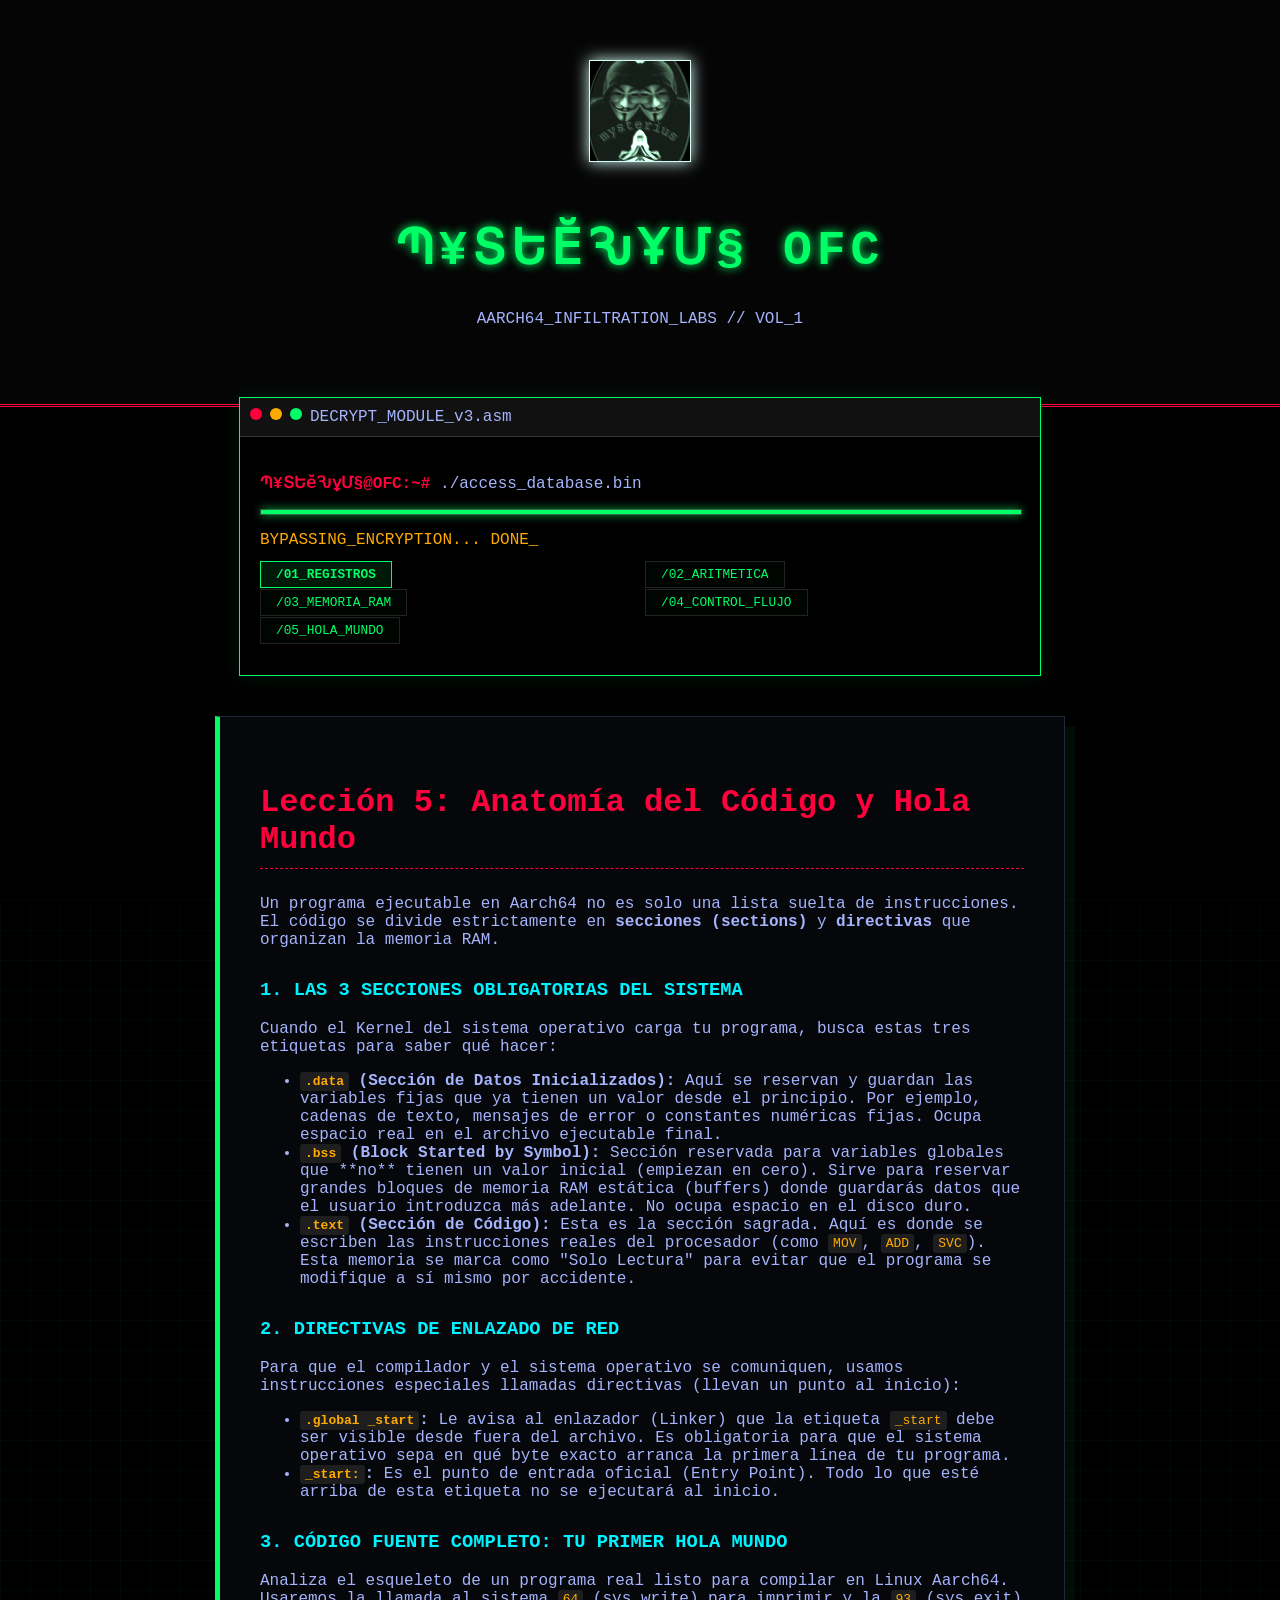
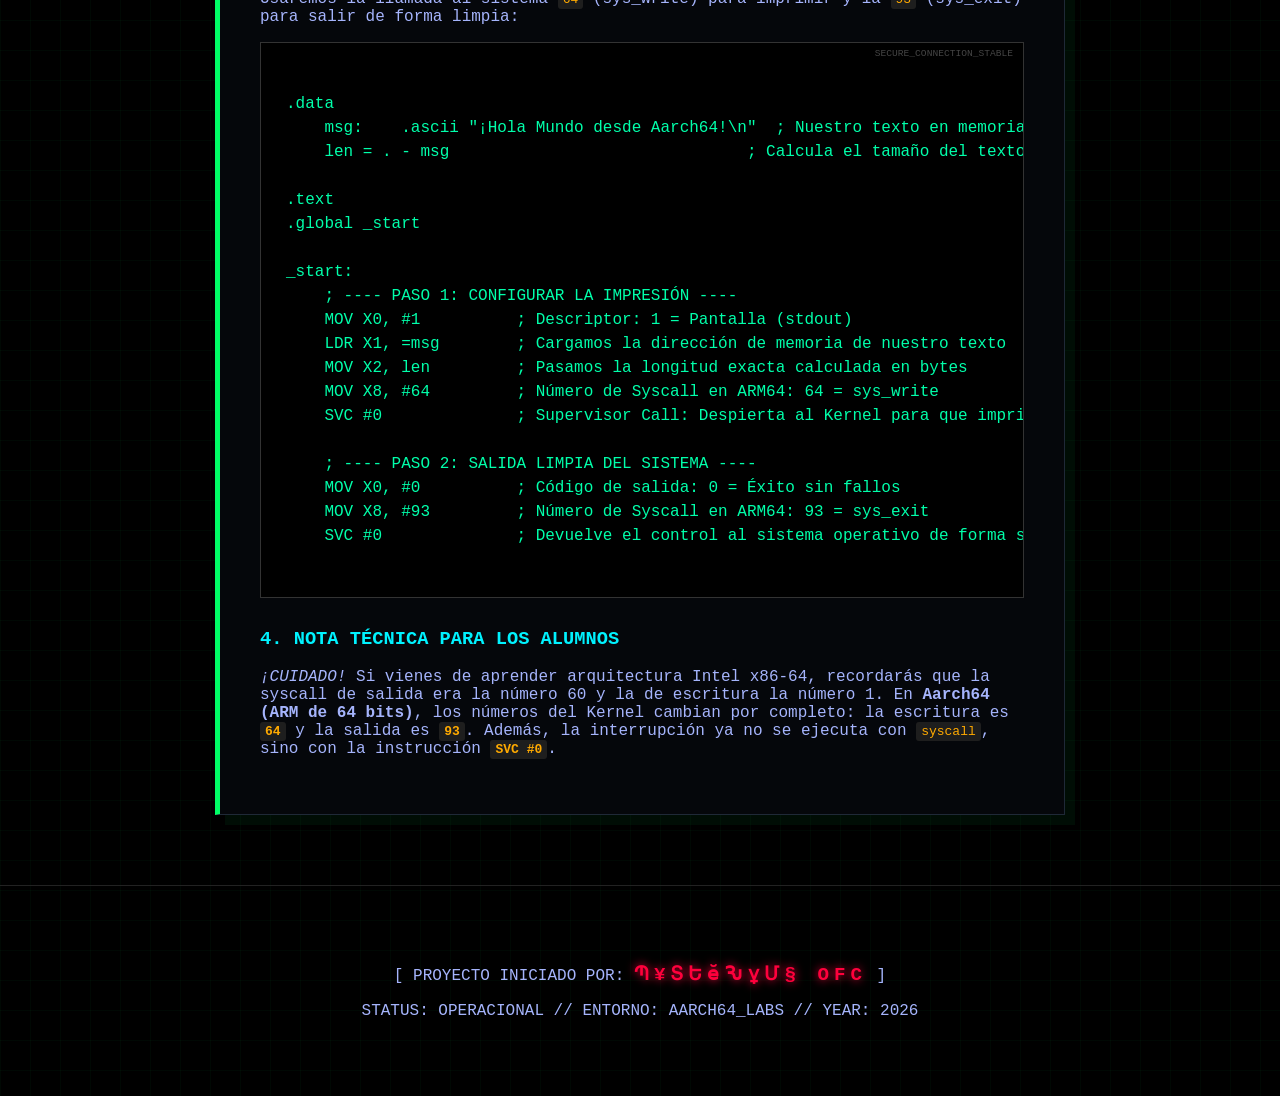
<file: leccion5.html>
<!DOCTYPE html>
<html lang="es">
<head>
    <meta charset="UTF-8">
    <meta name="viewport" content="width=device-width, initial-scale=1.0">
    <title>Tutorial Aarch64 - Estructura y Hola Mundo</title>
    <link rel="stylesheet" href="estilos.css">
</head>
<body>
    <!-- Capa de datos Matrix -->
    <canvas id="Matrix"></canvas>

    <header>
        <div class="logo-container">
            <img src="perfil.jpg" alt="MYSTERIUS LOGO" class="hacker-logo">
        </div>
        <h1 class="glitch-effect" data-text="Պ¥ՏԵӗԄұՄ§ OFC">Պ¥ՏԵӗԄұՄ§ OFC</h1>
        <p>AARCH64_INFILTRATION_LABS // VOL_1</p>
    </header>

    <main>
        <!-- Consola de Navegación -->
        <nav class="terminal-menu">
            <div class="terminal-header">
                <span class="dot red"></span><span class="dot yellow"></span><span class="dot green"></span>
                <span class="terminal-title">DECRYPT_MODULE_v3.asm</span>
            </div>
            <div class="terminal-body">
                <p><span class="prompt">Պ¥ՏԵӗԄұՄ§@OFC:~#</span> ./access_database.bin</p>
                
                <div class="progress-container">
                    <div class="progress-bar"></div>
                </div>
                <p class="text-loading">BYPASSING_ENCRYPTION... DONE</p>

                <ul>
                    <li><a href="index.html" class="active">/01_REGISTROS</a></li>
                    <li><a href="leccion2.html">/02_ARITMETICA</a></li>
                    <li><a href="leccion3.html">/03_MEMORIA_RAM</a></li>
                    <li><a href="leccion4.html">/04_CONTROL_FLUJO</a></li>
                    <li><a href="leccion5.html">/05_HOLA_MUNDO</a></li>
                </ul>
            </div>
        </nav>

        <!-- Bloque de Datos de la Lección -->
        <article>
            <h2>Lección 5: Anatomía del Código y Hola Mundo</h2>
            <p>Un programa ejecutable en Aarch64 no es solo una lista suelta de instrucciones. El código se divide estrictamente en <strong>secciones (sections)</strong> y <strong>directivas</strong> que organizan la memoria RAM.</p>
            
            <h3>1. Las 3 Secciones Obligatorias del Sistema</h3>
            <p>Cuando el Kernel del sistema operativo carga tu programa, busca estas tres etiquetas para saber qué hacer:</p>
            <ul>
                <li>
                    <strong><code>.data</code> (Sección de Datos Inicializados):</strong> 
                    Aquí se reservan y guardan las variables fijas que ya tienen un valor desde el principio. Por ejemplo, cadenas de texto, mensajes de error o constantes numéricas fijas. Ocupa espacio real en el archivo ejecutable final.
                </li>
                <li>
                    <strong><code>.bss</code> (Block Started by Symbol):</strong> 
                    Sección reservada para variables globales que **no** tienen un valor inicial (empiezan en cero). Sirve para reservar grandes bloques de memoria RAM estática (buffers) donde guardarás datos que el usuario introduzca más adelante. No ocupa espacio en el disco duro.
                </li>
                <li>
                    <strong><code>.text</code> (Sección de Código):</strong> 
                    Esta es la sección sagrada. Aquí es donde se escriben las instrucciones reales del procesador (como <code>MOV</code>, <code>ADD</code>, <code>SVC</code>). Esta memoria se marca como "Solo Lectura" para evitar que el programa se modifique a sí mismo por accidente.
                </li>
            </ul>

            <h3>2. Directivas de Enlazado de Red</h3>
            <p>Para que el compilador y el sistema operativo se comuniquen, usamos instrucciones especiales llamadas directivas (llevan un punto al inicio):</p>
            <ul>
                <li><strong><code>.global _start</code>:</strong> Le avisa al enlazador (Linker) que la etiqueta <code>_start</code> debe ser visible desde fuera del archivo. Es obligatoria para que el sistema operativo sepa en qué byte exacto arranca la primera línea de tu programa.</li>
                <li><strong><code>_start:</code>:</strong> Es el punto de entrada oficial (Entry Point). Todo lo que esté arriba de esta etiqueta no se ejecutará al inicio.</li>
            </ul>

            <h3>3. Código Fuente Completo: Tu Primer Hola Mundo</h3>
            <p>Analiza el esqueleto de un programa real listo para compilar en Linux Aarch64. Usaremos la llamada al sistema <code>64</code> (sys_write) para imprimir y la <code>93</code> (sys_exit) para salir de forma limpia:</p>

            <pre><code>
.data
    msg:    .ascii "¡Hola Mundo desde Aarch64!\n"  ; Nuestro texto en memoria
    len = . - msg                               ; Calcula el tamaño del texto

.text
.global _start

_start:
    ; ---- PASO 1: CONFIGURAR LA IMPRESIÓN ----
    MOV X0, #1          ; Descriptor: 1 = Pantalla (stdout)
    LDR X1, =msg        ; Cargamos la dirección de memoria de nuestro texto
    MOV X2, len         ; Pasamos la longitud exacta calculada en bytes
    MOV X8, #64         ; Número de Syscall en ARM64: 64 = sys_write
    SVC #0              ; Supervisor Call: Despierta al Kernel para que imprima

    ; ---- PASO 2: SALIDA LIMPIA DEL SISTEMA ----
    MOV X0, #0          ; Código de salida: 0 = Éxito sin fallos
    MOV X8, #93         ; Número de Syscall en ARM64: 93 = sys_exit
    SVC #0              ; Devuelve el control al sistema operativo de forma segura
            </code></pre>

            <h3>4. Nota Técnica para los Alumnos</h3>
            <p><em>¡CUIDADO!</em> Si vienes de aprender arquitectura Intel x86-64, recordarás que la syscall de salida era la número 60 y la de escritura la número 1. En <strong>Aarch64 (ARM de 64 bits)</strong>, los números del Kernel cambian por completo: la escritura es <strong><code>64</code></strong> y la salida es <strong><code>93</code></strong>. Además, la interrupción ya no se ejecuta con <code>syscall</code>, sino con la instrucción <strong><code>SVC #0</code></strong>.</p>
        </article>
    </main>

    <footer>
        <p>[ PROYECTO INICIADO POR: <span class="autor">Պ¥ՏԵӗԄұՄ§ OFC</span> ]</p>
        <p>STATUS: OPERACIONAL // ENTORNO: AARCH64_LABS // YEAR: 2026</p>
    </footer>
</body>
</html>
</file>
<file: estilos.css>
/* ==========================================================================
   1. APARATO DE VARIABLES CRÍTICAS (MATRIZ REACTIVA)
   ========================================================================== */
:root {
    --bg-black: #000000;
    --bg-terminal: #050505;
    --neon-green: #00ff66; /* Fósforo verde */
    --neon-red: #ff003c;   /* Fsociety Red */
    --neon-blue: #00f2ff;  /* Data Stream Blue */
    --neon-amber: #ffaa00; /* Alerta */
    --text-main: #a5b4fc;
    --scanline: rgba(18, 16, 16, 0.3);
}

/* ==========================================================================
   2. REJILLA CIBERNÉTICA Y EFECTO CRT AVANZADO
   ========================================================================== */
body {
    font-family: "Courier New", Courier, monospace;
    background-color: var(--bg-black);
    background-image: 
        linear-gradient(rgba(0, 255, 102, 0.03) 1px, transparent 1px),
        linear-gradient(90deg, rgba(0, 255, 102, 0.03) 1px, transparent 1px);
    background-size: 30px 30px;
    color: var(--text-main);
    margin: 0; overflow-x: hidden;
}

/* Efecto de línea de escaneo láser que baja por la pantalla */
body::after {
    content: "";
    position: fixed;
    top: -100%; left: 0; width: 100%; height: 100px;
    background: linear-gradient(to bottom, transparent, rgba(0, 255, 102, 0.1), transparent);
    animation: scanline-laser 8s linear infinite;
    pointer-events: none;
    z-index: 10000;
}

@keyframes scanline-laser {
    0% { top: -100%; }
    100% { top: 100%; }
}

/* ==========================================================================
   3. CABECERA: Պ¥ՏԵӗԄұՄ§ OFC (GLITCH & LOGO)
   ========================================================================== */
header {
    background: var(--bg-terminal);
    padding: 60px 20px;
    border-bottom: 3px double var(--neon-red);
    text-align: center;
    position: relative;
}

.logo-container img {
    width: 100px;
    filter: grayscale(100%) sepia(100%) hue-rotate(90deg) brightness(1.2);
    border: 1px solid var(--neon-green);
    box-shadow: 0 0 15px var(--neon-green);
    margin-bottom: 20px;
}

.glitch-effect {
    font-size: 3rem;
    color: var(--neon-green);
    text-transform: uppercase;
    letter-spacing: 5px;
    position: relative;
    text-shadow: 0 0 10px var(--neon-green);
    animation: flicker 2s infinite;
}

@keyframes flicker {
    0%, 19%, 21%, 23%, 25%, 54%, 56%, 100% { opacity: 1; }
    20%, 22%, 24%, 55% { opacity: 0.2; }
}

/* ==========================================================================
   4. MENÚ DE NAVEGACIÓN (BYPASS CONSOLE)
   ========================================================================== */
.terminal-menu {
    max-width: 800px;
    margin: -30px auto 40px;
    background: #000;
    border: 1px solid var(--neon-green);
    box-shadow: 0 0 20px rgba(0, 255, 102, 0.1);
    position: relative;
    z-index: 100;
}

.terminal-header {
    background: #111; padding: 10px;
    display: flex; gap: 8px; border-bottom: 1px solid #333;
}

.dot { width: 12px; height: 12px; border-radius: 50%; }
.red { background: var(--neon-red); } .yellow { background: var(--neon-amber); } .green { background: var(--neon-green); }

.terminal-body { padding: 20px; }
.prompt { color: var(--neon-red); font-weight: bold; }

.terminal-menu ul {
    list-style: none; padding: 0; display: flex; flex-wrap: wrap; gap: 15px; margin-top: 15px;
}

.terminal-menu a {
    color: var(--neon-green); text-decoration: none;
    border: 1px solid var(--neon-green); padding: 5px 15px;
    transition: 0.3s;
}

.terminal-menu a:hover {
    background: var(--neon-green); color: #000;
    box-shadow: 0 0 15px var(--neon-green);
    transform: translateY(-3px);
}

/* ==========================================================================
   5. CONTENIDO: DATA BLOCKS
   ========================================================================== */
main { max-width: 850px; margin: auto; padding: 20px; }

article {
    background: rgba(10, 12, 18, 0.95);
    padding: 40px;
    border: 1px solid #1f2937;
    border-left: 5px solid var(--neon-green);
    box-shadow: 10px 10px 0px rgba(0, 255, 102, 0.05);
}

h2 { color: var(--neon-red); font-size: 2rem; border-bottom: 1px dashed var(--neon-red); padding-bottom: 10px; }
h3 { color: var(--neon-blue); text-transform: uppercase; margin-top: 30px; }

/* BLOQUES DE CÓDIGO (NEÓN) */
pre {
    background: #000;
    padding: 25px;
    border: 1px solid #333;
    overflow-x: auto;
    position: relative;
}

pre::after {
    content: "SECURE_CONNECTION_STABLE";
    position: absolute; top: 5px; right: 10px;
    font-size: 0.6rem; color: #444;
}

pre code { color: #00ffaa; line-height: 1.5; font-size: 1rem; }

/* Código corto en texto */
code:not(pre code) {
    background: #1e1e1e; color: var(--neon-amber);
    padding: 2px 5px; border-radius: 3px;
}

/* ==========================================================================
   6. FOOTER (FIRMA MYSTERIUS)
   ========================================================================== */
footer {
    text-align: center; padding: 60px;
    border-top: 1px solid #222; margin-top: 50px;
}

.autor {
    color: var(--neon-red); font-weight: bold; font-size: 1.2rem;
    letter-spacing: 5px; text-shadow: 0 0 10px var(--neon-red);
}

/* EFECTOS DE CARGA */
.text-loading { color: var(--neon-amber); animation: parpadeo 1s infinite; }
@keyframes parpadeo { 50% { opacity: 0; } }
/* --- MEJORAS DEL MENÚ TÁCTICO --- */

/* Barra de progreso animada */
.progress-container {
    width: 100%;
    height: 4px;
    background: #111;
    margin: 10px 0;
    border: 1px solid #333;
}

.progress-bar {
    width: 0%;
    height: 100%;
    background: var(--neon-green);
    box-shadow: 0 0 10px var(--neon-green);
    animation: load-bar 3s forwards; /* Se llena en 3 segundos al cargar */
}

@keyframes load-bar {
    0% { width: 0%; }
    50% { width: 70%; }
    100% { width: 100%; }
}

/* Estilo de los enlaces como carpetas de sistema */
.terminal-menu ul {
    display: grid; /* Cambiamos a rejilla para que se vea más ordenado */
    grid-template-columns: 1fr 1fr;
    gap: 10px;
}

.terminal-menu a {
    font-size: 0.8rem;
    border: 1px solid #222 !important;
    background: rgba(0, 255, 102, 0.02);
}

/* El módulo activo brilla más */
.terminal-menu a.active {
    border-color: var(--neon-green) !important;
    background: rgba(0, 255, 102, 0.1);
    color: var(--neon-green);
    font-weight: bold;
}

/* Cursor parpadeante después del texto de carga */
.text-loading::after {
    content: "_";
    animation: cursor-blink 0.8s infinite;
}

@keyframes cursor-blink {
    0%, 100% { opacity: 0; }
    50% { opacity: 1; }
}
/* ==========================================================================
   FONDO MATRIX DATA STREAM (DYNAMIC CANVAS)
   ========================================================================== */
#Matrix {
    position: fixed;
    top: 0;
    left: 0;
    width: 100%;
    height: 100%;
    z-index: -1; /* Se mantiene detrás de todo */
    background: #000;
}

/* Baja la opacidad de tu 'article' para que la lluvia se vea a través */
article {
    background-color: rgba(7, 9, 14, 0.85) !important;
    backdrop-filter: blur(2px); /* Efecto de cristal esmerilado hacker */
}
</file>
